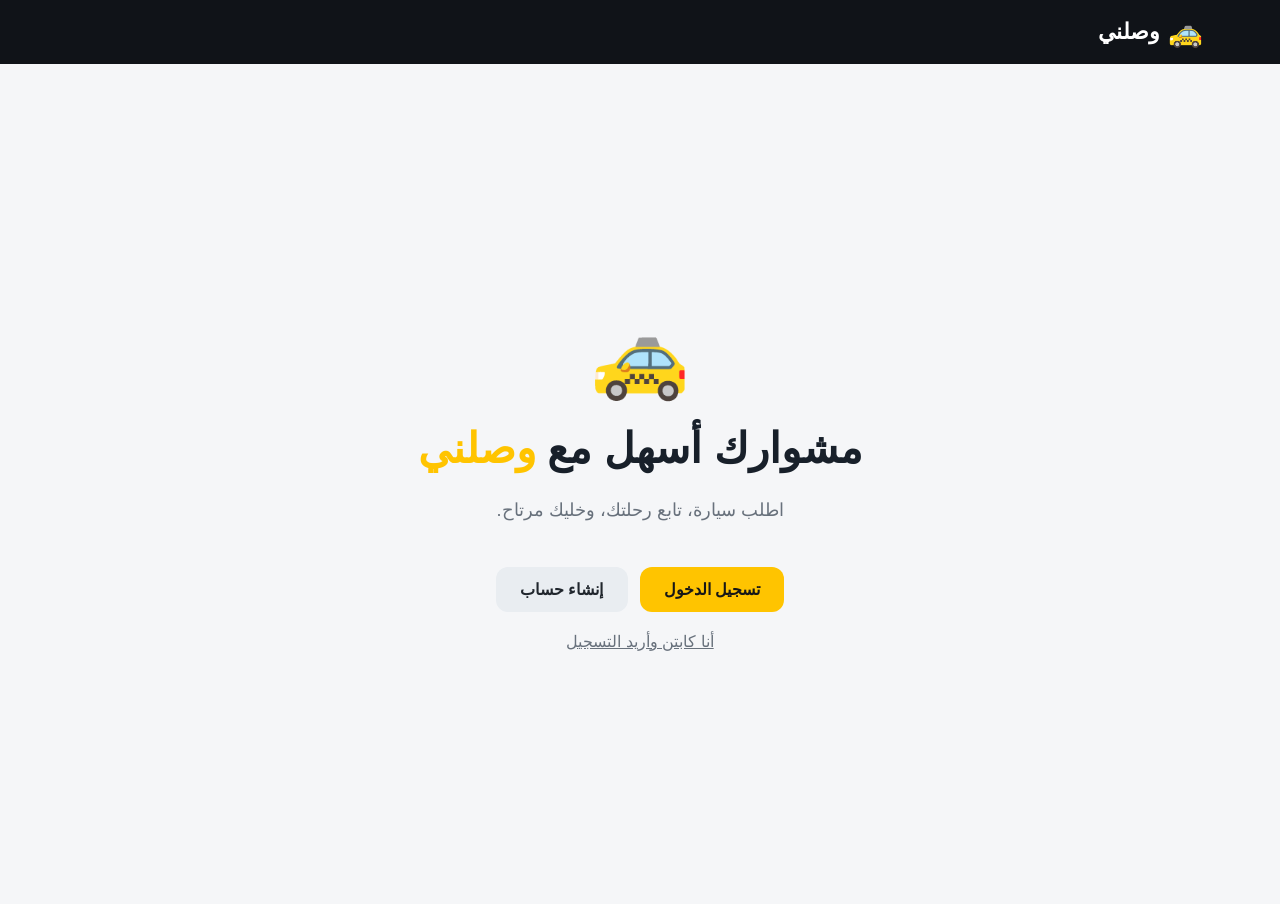
<file: index.html>
<!doctype html>
<html lang="ar" dir="rtl">
<head>
<meta charset="utf-8">
<meta name="viewport" content="width=device-width,initial-scale=1">
<title>وصلني — النسخة الأولى</title>
<link rel="stylesheet" href="style.css">
</head>
<body>
<div id="toast"></div>

<header class="topbar">
  <div class="brand"><span>🚕</span><b>وصلني</b></div>
  <div id="userBadge" class="user-badge hidden"></div>
</header>

<main>
  <section id="landing" class="screen">
    <div class="hero">
      <div class="hero-icon">🚕</div>
      <h1>مشوارك أسهل مع <span>وصلني</span></h1>
      <p>اطلب سيارة، تابع رحلتك، وخليك مرتاح.</p>
      <div class="actions">
        <button class="primary" onclick="showAuth('login')">تسجيل الدخول</button>
        <button class="secondary" onclick="showAuth('register')">إنشاء حساب</button>
      </div>
      <button class="link-btn" onclick="showCaptainRegister()">أنا كابتن وأريد التسجيل</button>
    </div>
  </section>

  <section id="auth" class="screen hidden">
    <div class="card auth-card">
      <button class="back" onclick="goHome()">← رجوع</button>
      <div id="authContent"></div>
    </div>
  </section>

  <section id="customerApp" class="screen hidden">
    <div class="app-grid">
      <div class="map fake-map">
        <div class="map-grid"></div>
        <div class="pin user-pin">📍</div>
        <div class="map-label">موقعك الحالي</div>
        <div class="locate">◎</div>
      </div>
      <div class="card ride-card">
        <div class="hello" id="customerHello"></div>
        <h2>إلى أين تريد الذهاب؟</h2>
        <label>موقع الانطلاق</label>
        <input id="pickup" placeholder="حدد موقعك الحالي" value="موقعك الحالي">
        <label>الوجهة</label>
        <input id="destination" placeholder="مثلاً: شارع الحبوبي">
        <div class="estimate">
          <div><span>المسافة</span><b id="distance">—</b></div>
          <div><span>الأجرة التقديرية</span><b id="fare">—</b></div>
        </div>
        <button class="primary full" onclick="requestRide()">🚕 اطلب سيارة</button>
        <button class="secondary full" onclick="logout()">تسجيل الخروج</button>
      </div>
    </div>
    <div class="card status-card hidden" id="rideStatus"></div>
  </section>

  <section id="captainRegister" class="screen hidden">
    <div class="card form-card">
      <button class="back" onclick="goHome()">← رجوع</button>
      <h2>تسجيل كابتن 🚕</h2>
      <p class="muted">أرسل بياناتك ومستمسكاتك. الحساب يبقى قيد المراجعة حتى موافقة الإدارة.</p>
      <div class="form-grid">
        <div><label>الاسم الكامل</label><input id="capName" placeholder="الاسم الثلاثي"></div>
        <div><label>رقم الهاتف</label><input id="capPhone" placeholder="07xxxxxxxxx"></div>
        <div><label>تاريخ الميلاد</label><input id="capDob" type="date"></div>
        <div><label>المحافظة / المنطقة</label><input id="capArea" placeholder="مثلاً: الناصرية"></div>
        <div><label>نوع السيارة</label><input id="capCar" placeholder="Toyota Corolla"></div>
        <div><label>موديل السيارة</label><input id="capModel" placeholder="2022"></div>
        <div><label>لون السيارة</label><input id="capColor" placeholder="أبيض"></div>
        <div><label>رقم اللوحة</label><input id="capPlate" placeholder="مثال: 12345"></div>
      </div>
      <h3>المستمسكات</h3>
      <div class="docs">
        <label class="upload">📷 صورة شخصية<input id="capPhoto" type="file" accept="image/*"></label>
        <label class="upload">🪪 البطاقة الوطنية<input id="capId" type="file" accept="image/*,.pdf"></label>
        <label class="upload">🪪 رخصة القيادة<input id="capLicense" type="file" accept="image/*,.pdf"></label>
        <label class="upload">🚗 استمارة السيارة<input id="capReg" type="file" accept="image/*,.pdf"></label>
      </div>
      <button class="primary full" onclick="submitCaptain()">إرسال طلب التسجيل</button>
    </div>
  </section>

  <section id="pending" class="screen hidden">
    <div class="card pending-card">
      <div class="pending-icon">⏳</div>
      <h2>طلبك قيد المراجعة</h2>
      <p>تم استلام بياناتك بنجاح. الإدارة ستراجع المستمسكات وتفعّل الحساب عند الموافقة.</p>
      <div class="status-pill">قيد المراجعة</div>
      <button class="secondary full" onclick="goHome()">العودة للرئيسية</button>
    </div>
  </section>

  <section id="admin" class="screen hidden">
    <div class="admin-head">
      <div><h2>لوحة الإدارة</h2><p>إدارة الكباتن والطلبات</p></div>
      <button class="secondary" onclick="logout()">خروج</button>
    </div>
    <div class="stats">
      <div class="stat"><span>👥 الزبائن</span><b id="sCustomers">0</b></div>
      <div class="stat"><span>🚕 الكباتن</span><b id="sCaptains">0</b></div>
      <div class="stat"><span>⏳ قيد المراجعة</span><b id="sPending">0</b></div>
      <div class="stat"><span>🟢 مفعلون</span><b id="sActive">0</b></div>
    </div>
    <div class="card">
      <div class="section-title"><h3>طلبات الكباتن</h3><button class="link-btn" onclick="renderAdmin()">تحديث</button></div>
      <div id="captainList"></div>
    </div>
    <div class="card">
      <h3>تسجيل دخول الإدارة التجريبي</h3>
      <p class="muted">الحساب التجريبي: <b>admin</b> / <b>1234</b></p>
      <p class="small">هذه النسخة تستخدم LocalStorage للتجربة فقط، وليست مناسبة لحفظ مستمسكات حقيقية.</p>
    </div>
  </section>
</main>

<script src="app.js"></script>
</body>
</html>
</file>
<file: style.css>
*{box-sizing:border-box}body{margin:0;font-family:Tahoma,Arial,sans-serif;background:#f5f6f8;color:#18202a}button,input{font:inherit}button{cursor:pointer}.hidden{display:none!important}.topbar{height:64px;background:#101318;color:#fff;display:flex;align-items:center;justify-content:space-between;padding:0 6%;position:sticky;top:0;z-index:10}.brand{font-size:22px;display:flex;gap:8px;align-items:center}.brand span{font-size:28px}.user-badge{background:#242a33;padding:8px 14px;border-radius:20px;font-size:13px}.screen{max-width:1200px;margin:auto;padding:35px 18px}.hero{min-height:calc(100vh - 130px);display:flex;flex-direction:column;justify-content:center;align-items:center;text-align:center}.hero-icon{font-size:80px;margin-bottom:12px}.hero h1{font-size:42px;margin:8px 0}.hero h1 span{color:#ffc400}.hero p{color:#68717c;font-size:18px}.actions{display:flex;gap:12px;margin:28px 0 12px;flex-wrap:wrap;justify-content:center}.primary,.secondary{border:0;border-radius:12px;padding:13px 24px;font-weight:bold}.primary{background:#ffc400;color:#171717}.secondary{background:#e9edf1;color:#20262d}.full{width:100%;margin-top:12px}.link-btn,.back{background:none;border:0;color:#68717c;padding:8px}.link-btn{text-decoration:underline}.card{background:#fff;border-radius:18px;padding:24px;box-shadow:0 8px 30px #1111}.auth-card{max-width:520px;margin:30px auto}.auth-card h2,.form-card h2{margin-top:10px}.form-card{max-width:900px;margin:auto}.form-grid{display:grid;grid-template-columns:repeat(2,1fr);gap:14px}label{display:block;font-weight:bold;font-size:13px;margin:8px 0}input{width:100%;border:1px solid #d8dde3;border-radius:10px;padding:12px;background:#fff;outline:none}input:focus{border-color:#ffc400}.muted,.small{color:#707985}.small{font-size:12px}.docs{display:grid;grid-template-columns:repeat(4,1fr);gap:10px;margin:15px 0}.upload{background:#f2f4f6;border:1px dashed #c8ced5;border-radius:12px;padding:18px;text-align:center}.upload input{display:none}.app-grid{display:grid;grid-template-columns:1.5fr .8fr;gap:18px;align-items:stretch}.fake-map{min-height:520px;background:#dce3d7;border-radius:18px;position:relative;overflow:hidden;border:1px solid #ccd3c9}.map-grid{position:absolute;inset:0;background-image:linear-gradient(30deg,transparent 45%,#ffffff99 46%,#ffffff99 49%,transparent 50%),linear-gradient(120deg,transparent 45%,#ffffff99 46%,#ffffff99 49%,transparent 50%);background-size:110px 90px}.pin{position:absolute;left:50%;top:50%;font-size:42px;transform:translate(-50%,-50%)}.map-label{position:absolute;top:18px;right:18px;background:#fff;padding:8px 12px;border-radius:10px}.locate{position:absolute;bottom:18px;right:18px;background:#fff;border-radius:50%;padding:12px;font-size:24px}.ride-card{align-self:center}.hello{color:#747c86;font-size:14px}.ride-card h2{margin-top:8px}.estimate{display:flex;justify-content:space-between;background:#f5f6f7;padding:14px;border-radius:12px;margin-top:14px}.estimate div{display:flex;flex-direction:column;gap:6px}.estimate span{font-size:12px;color:#707985}.status-card{margin-top:18px}.pending-card{max-width:600px;margin:70px auto;text-align:center}.pending-icon{font-size:60px}.status-pill{display:inline-block;background:#fff1bd;color:#775c00;padding:9px 18px;border-radius:30px;font-weight:bold;margin:15px}.admin-head{display:flex;justify-content:space-between;align-items:center;margin-bottom:20px}.stats{display:grid;grid-template-columns:repeat(4,1fr);gap:14px;margin-bottom:18px}.stat{background:#fff;padding:18px;border-radius:15px;box-shadow:0 5px 20px #1111;display:flex;justify-content:space-between}.stat b{font-size:24px}.section-title{display:flex;justify-content:space-between;align-items:center}.captain-item{border:1px solid #e0e4e8;border-radius:14px;padding:15px;margin-top:12px}.captain-row{display:flex;justify-content:space-between;gap:12px;align-items:center}.tag{padding:5px 9px;border-radius:20px;font-size:12px;background:#fff1bd}.tag.active{background:#d9f6df;color:#1d7131}.captain-actions{display:flex;gap:8px;margin-top:12px}.danger{background:#ffe0e0;color:#a60000}.info{display:grid;grid-template-columns:repeat(2,1fr);gap:6px;color:#555;font-size:13px;margin-top:10px}#toast{position:fixed;bottom:20px;left:50%;transform:translateX(-50%);background:#111;color:#fff;padding:12px 18px;border-radius:10px;z-index:99;display:none}@media(max-width:800px){.app-grid{grid-template-columns:1fr}.fake-map{min-height:330px}.stats{grid-template-columns:repeat(2,1fr)}.docs{grid-template-columns:repeat(2,1fr)}.form-grid{grid-template-columns:1fr}.hero h1{font-size:30px}.screen{padding:20px 12px}}
</file>
